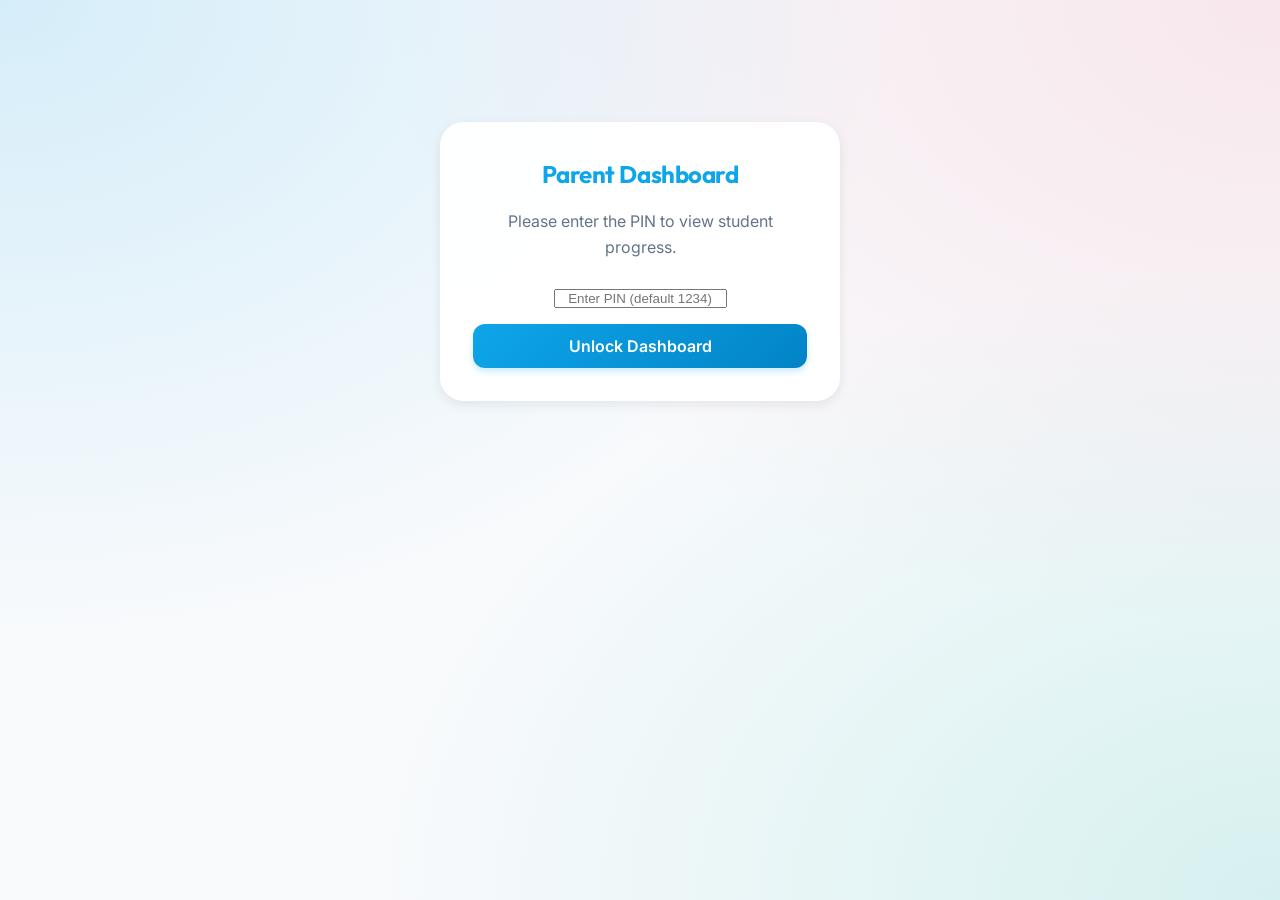
<file: parent.html>
<!DOCTYPE html>
<html lang="en">
<head>
    <meta charset="UTF-8">
    <meta name="viewport" content="width=device-width, initial-scale=1.0">
    <title>Parent Dashboard - Trigonometry</title>
    <link rel="stylesheet" href="style.css">
</head>
<body>

<div class="app-container" id="pin-screen" style="max-width: 400px; margin-top: 10vh; text-align: center;">
    <div class="card">
        <h2 style="color: var(--primary); margin-bottom: 1rem;">Parent Dashboard</h2>
        <p style="color: var(--text-muted); margin-bottom: 1.5rem;">Please enter the PIN to view student progress.</p>
        <input type="password" id="pin-input" placeholder="Enter PIN (default 1234)" style="text-align: center; margin-bottom: 1rem;">
        <button class="btn btn-primary" onclick="checkPin()" style="width: 100%;">Unlock Dashboard</button>
        <p id="pin-error" style="color: var(--error); margin-top: 1rem; display: none;">Incorrect PIN.</p>
    </div>
</div>

<div class="app-container hidden" id="dashboard-screen" style="max-width: 800px;">
    <header>
        <div class="brand">
            <h1>EduTrack Hub</h1>
            <span style="color:var(--text-muted); font-size:0.9rem;">| Parent View</span>
        </div>
        <button class="parent-btn" onclick="window.location.href='index.html'">← Back to App</button>
    </header>

    <div class="card">
        <h2>Student Progress: Trigonometry</h2>
        <p style="color: var(--text-muted); margin-bottom: 2rem;">A summary of scores and completed modules.</p>

        <div style="overflow-x: auto;">
            <table style="width: 100%; border-collapse: collapse; text-align: left;">
                <thead>
                    <tr style="border-bottom: 2px solid var(--border);">
                        <th style="padding: 1rem; color: var(--primary);">Module</th>
                        <th style="padding: 1rem; color: var(--primary);">Status</th>
                        <th style="padding: 1rem; color: var(--primary);">Score</th>
                    </tr>
                </thead>
                <tbody id="scores-body">
                    <!-- Javascript populates this -->
                </tbody>
            </table>
        </div>

        <div style="margin-top: 2rem; display: flex; justify-content: flex-end; gap: 1rem;">
            <button class="btn btn-secondary" onclick="exportCsv()">Download CSV</button>
            <button class="btn btn-secondary" style="color: var(--error); border-color: var(--error);" onclick="clearData()">Reset All Data</button>
        </div>
    </div>
</div>

<script>
    const EXPECTED_PIN = "1234";

    function checkPin() {
        if (document.getElementById('pin-input').value === EXPECTED_PIN) {
            document.getElementById('pin-screen').classList.add('hidden');
            document.getElementById('dashboard-screen').classList.remove('hidden');
            loadScores();
        } else {
            document.getElementById('pin-error').style.display = 'block';
        }
    }

    // Allow enter key
    document.getElementById('pin-input').addEventListener('keypress', function(e) {
        if (e.key === 'Enter') checkPin();
    });

    const moduleNames = {
        "module1": "1. Pythagoras' Theorem",
        "module2": "2. Trigonometric Ratios",
        "module3": "3. Finding Side Lengths",
        "module4": "4. Finding Angles",
        "module5": "5. Practical Problems"
    };

    function loadScores() {
        const d = localStorage.getItem('trigonometry_scores');
        const tbody = document.getElementById('scores-body');
        tbody.innerHTML = "";

        if (!d) {
            tbody.innerHTML = "<tr><td colspan='3' style='padding:1rem; text-align:center;'>No data recorded yet.</td></tr>";
            return;
        }

        const scores = JSON.parse(d);
        
        Object.keys(moduleNames).forEach(modId => {
            const data = scores[modId];
            let status = "Not Started";
            let scoreStr = "-";
            
            if (data) {
                if (data.completed) {
                    status = "<span style='color: var(--success); font-weight: 600;'>Completed</span>";
                } else if (Object.keys(data.qScores || {}).length > 0) {
                    status = "<span style='color: var(--accent); font-weight: 600;'>In Progress</span>";
                }

                if (data.qScores) {
                    let totalObj = Object.values(data.qScores);
                    if (totalObj.length > 0) {
                        let total = totalObj.reduce((a,b)=>a+b, 0);
                        scoreStr = `${total} points`;
                    }
                }
            }

            tbody.innerHTML += `
                <tr style="border-bottom: 1px solid var(--border);">
                    <td style="padding: 1rem; font-weight: 500;">${moduleNames[modId]}</td>
                    <td style="padding: 1rem;">${status}</td>
                    <td style="padding: 1rem; font-weight: bold;">${scoreStr}</td>
                </tr>
            `;
        });
    }

    function exportCsv() {
        const d = localStorage.getItem('trigonometry_scores');
        if(!d) return alert("No data to export.");
        const scores = JSON.parse(d);
        
        let csv = "Module,Status,Points\\n";
        Object.keys(moduleNames).forEach(modId => {
            const data = scores[modId];
            let status = data?.completed ? "Completed" : (Object.keys(data?.qScores||{}).length > 0 ? "In Progress" : "Not Started");
            let pts = data?.qScores ? Object.values(data.qScores).reduce((a,b)=>a+b,0) : 0;
            csv += `"${moduleNames[modId]}","${status}",${pts}\\n`;
        });

        const blob = new Blob([csv], { type: 'text/csv' });
        const url = window.URL.createObjectURL(blob);
        const a = document.createElement('a');
        a.href = url;
        a.download = `Student_Trigonometry_Scores_${new Date().toISOString().split('T')[0]}.csv`;
        a.click();
    }

    function clearData() {
        if(confirm("Are you sure you want to permanently delete all student progress? This cannot be undone.")) {
            localStorage.removeItem('trigonometry_scores');
            loadScores();
        }
    }
</script>

</body>
</html>
</file>
<file: style.css>
@import url('https://fonts.googleapis.com/css2?family=Outfit:wght@400;600;800&family=Inter:wght@400;500;700&display=swap');

:root {
    /* Premium Bright Palette */
    --primary: #0ea5e9;      /* Sky Blue */
    --primary-hover: #0284c7;
    --secondary: #f43f5e;    /* Rose/Coral */
    --accent: #f59e0b;       /* Amber */
    --teal: #14b8a6;         /* Teal */
    
    --bg-page: #f8fafc;
    --bg-card: rgba(255, 255, 255, 0.95);
    --text-main: #0f172a;
    --text-muted: #64748b;
    --border: #e2e8f0;
    
    --success: #22c55e;
    --error: #ef4444;
    
    --shadow-sm: 0 2px 4px rgba(15, 23, 42, 0.05);
    --shadow-md: 0 4px 12px rgba(15, 23, 42, 0.08);
    --shadow-lg: 0 12px 24px rgba(15, 23, 42, 0.12);
    --glass-blur: blur(12px);
    
    font-family: 'Inter', sans-serif;
}

* {
    box-sizing: border-box;
    margin: 0;
    padding: 0;
}

body {
    background-color: var(--bg-page);
    background-image: 
        radial-gradient(at 0% 0%, rgba(14, 165, 233, 0.15) 0px, transparent 50%),
        radial-gradient(at 100% 0%, rgba(244, 63, 94, 0.1) 0px, transparent 50%),
        radial-gradient(at 100% 100%, rgba(20, 184, 166, 0.15) 0px, transparent 50%);
    background-attachment: fixed;
    color: var(--text-main);
    line-height: 1.6;
    min-height: 100vh;
    display: flex;
    flex-direction: column;
    align-items: center;
    padding: 2rem 1rem;
}

h1, h2, h3, .brand-text {
    font-family: 'Outfit', sans-serif;
    letter-spacing: -0.02em;
}

.app-container {
    width: 100%;
    max-width: 900px;
    display: flex;
    flex-direction: column;
    gap: 1.5rem;
}

/* Header */
header {
    display: flex;
    justify-content: space-between;
    align-items: center;
    background: var(--bg-card);
    backdrop-filter: var(--glass-blur);
    padding: 1rem 1.5rem;
    border-radius: 1rem;
    box-shadow: var(--shadow-sm);
    border: 1px solid rgba(255, 255, 255, 0.6);
}

.brand {
    display: flex;
    align-items: center;
    gap: 0.75rem;
}

header h1 {
    font-size: 1.5rem;
    color: var(--primary);
    font-weight: 800;
}

.parent-btn {
    background: none;
    border: 1px solid var(--border);
    padding: 0.5rem 1rem;
    border-radius: 2rem;
    font-size: 0.9rem;
    font-weight: 600;
    color: var(--text-muted);
    cursor: pointer;
    transition: all 0.2s;
}

.parent-btn:hover {
    background: white;
    box-shadow: var(--shadow-sm);
    color: var(--primary);
}

/* Cards */
.card {
    background: var(--bg-card);
    backdrop-filter: var(--glass-blur);
    border-radius: 1.5rem;
    padding: 2rem;
    box-shadow: var(--shadow-md);
    border: 1px solid rgba(255, 255, 255, 0.8);
    animation: fadeIn 0.4s ease-out;
}

/* Home View - Module List */
#home-view {
    display: flex;
    flex-direction: column;
    gap: 1rem;
}

.module-card {
    display: flex;
    align-items: center;
    justify-content: space-between;
    padding: 1.5rem;
    background: white;
    border-radius: 1rem;
    box-shadow: var(--shadow-sm);
    cursor: pointer;
    transition: transform 0.2s, box-shadow 0.2s;
    border-left: 6px solid var(--border);
}

.module-card:hover {
    transform: translateY(-2px);
    box-shadow: var(--shadow-md);
}

.module-card.locked {
    opacity: 0.6;
    pointer-events: none;
}

.module-card.completed {
    border-left-color: var(--success);
}
.module-card.active {
    border-left-color: var(--primary);
}

.mc-info h3 {
    font-size: 1.25rem;
    color: var(--text-main);
    margin-bottom: 0.25rem;
}

.mc-info p {
    font-size: 0.95rem;
    color: var(--text-muted);
}

.mc-status {
    font-size: 1.5rem;
}

/* Module Active View */
/* visibility controlled by .hidden class */

.view-header {
    display: flex;
    justify-content: space-between;
    align-items: center;
    margin-bottom: 1.5rem;
    padding-bottom: 1rem;
    border-bottom: 1px solid var(--border);
}

.back-btn {
    background: transparent;
    border: none;
    color: var(--primary);
    font-weight: 600;
    cursor: pointer;
    display: flex;
    align-items: center;
    gap: 0.5rem;
    font-size: 1rem;
}
.back-btn:hover { text-decoration: underline; }

/* Lesson Content Panels */
.lesson-panel {
    background: #fdfefe;
    border: 1px solid var(--primary);
    border-radius: 1rem;
    padding: 1.5rem;
    margin-bottom: 1.5rem;
    font-size: 1.05rem;
    position: relative;
    overflow: hidden;
}

.lesson-panel::before {
    content: '';
    position: absolute;
    top: 0; left: 0; width: 6px; height: 100%;
    background: var(--primary);
}

/* Question Area */
.question-container {
    font-size: 1.15rem;
    margin-bottom: 1.5rem;
    font-weight: 500;
}

/* Answer Inputs */
.answer-area {
    display: flex;
    flex-direction: column;
    gap: 1rem;
    margin-bottom: 1.5rem;
}

input[type="number"], input[type="text"] {
    width: 100%;
    max-width: 300px;
    padding: 0.75rem 1rem;
    font-size: 1.1rem;
    border: 2px solid var(--border);
    border-radius: 0.75rem;
    outline: none;
    transition: border-color 0.2s;
    font-family: inherit;
}

input[type="number"]:focus, input[type="text"]:focus {
    border-color: var(--primary);
}

/* Buttons */
.btn {
    padding: 0.75rem 1.5rem;
    font-size: 1rem;
    font-weight: 600;
    border-radius: 0.75rem;
    border: none;
    cursor: pointer;
    transition: all 0.2s;
    font-family: 'Inter', sans-serif;
    display: inline-flex;
    align-items: center;
    justify-content: center;
    gap: 0.5rem;
}

.btn-primary {
    background: linear-gradient(135deg, var(--primary), var(--primary-hover));
    color: white;
    box-shadow: 0 4px 6px rgba(14, 165, 233, 0.2);
}
.btn-primary:hover {
    transform: translateY(-1px);
    box-shadow: 0 6px 10px rgba(14, 165, 233, 0.3);
}

.btn-secondary {
    background: white;
    color: var(--text-main);
    border: 1px solid var(--border);
}
.btn-secondary:hover {
    background: #f8fafc;
    border-color: #cbd5e1;
}

/* Feedback Boxes */
.feedback-box {
    margin-top: 1rem;
    padding: 1rem 1.5rem;
    border-radius: 0.75rem;
    opacity: 0;
    transform: translateY(10px);
    transition: all 0.3s;
    display: none;
}
.feedback-box.show {
    opacity: 1;
    transform: translateY(0);
    display: block;
}

.feedback-correct {
    background: #f0fdf4;
    border: 1px solid #bbf7d0;
    color: #166534;
}

.feedback-incorrect {
    background: #fef2f2;
    border: 1px solid #fecaca;
    color: #991b1b;
}

.feedback-hint {
    background: #fffbeb;
    border: 1px solid #fde68a;
    color: #92400e;
    margin-top: 1rem;
}

.worked-solution {
    background: #f8fafc;
    border: 1px solid var(--primary);
    padding: 1.5rem;
    border-radius: 1rem;
    margin-top: 1rem;
}
.worked-solution h4 {
    color: var(--primary);
    margin-bottom: 0.5rem;
}

/* SVG Diagrams Area */
.diagram-container {
    display: flex;
    justify-content: center;
    margin: 1.5rem 0;
    background: #ffffff;
    border: 1px dashed var(--border);
    border-radius: 1rem;
    padding: 1rem;
}

svg.triangle-draw {
    max-width: 100%;
    height: auto;
}

@keyframes fadeIn {
    from { opacity: 0; transform: scale(0.98); }
    to { opacity: 1; transform: scale(1); }
}

/* Progress indicator */
.progress-ring {
    position: relative;
    width: 40px;
    height: 40px;
}
.progress-ring p {
    position: absolute;
    top: 50%; left: 50%;
    transform: translate(-50%, -50%);
    font-size: 0.75rem;
    font-weight: 700;
    color: var(--primary);
}

/* Utility constraints */
.hidden { display: none !important; }
</file>
